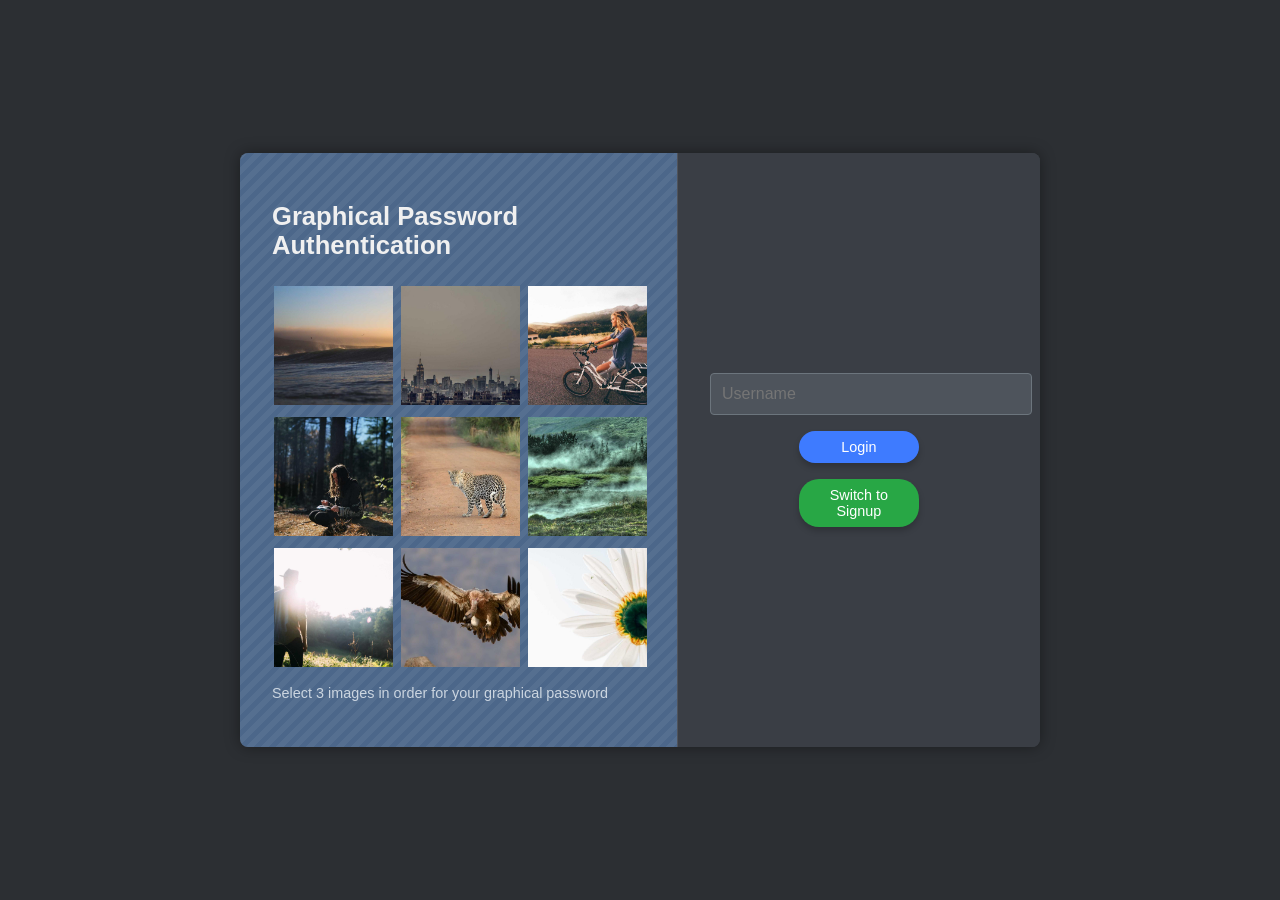
<file: index.html>
<!DOCTYPE html>
<html lang="en">
<head>
    <meta charset="UTF-8">
    <meta name="viewport" content="width=device-width, initial-scale=1.0">
    <title>Graphical Password Authentication</title>
    <link rel="stylesheet" href="css/styles.css">
    <script src="https://code.jquery.com/jquery-3.6.0.min.js"></script>
</head>
<body>
    <div class="container">
        <div class="left-section">
            <h1>Graphical Password Authentication</h1>
            <div id="imageGrid" class="image-grid"></div>
            <p id="instructions">Select 3 images in order for your graphical password</p>
        </div>
        
        <div class="right-section">
            <form id="authForm">
                <input type="text" id="username" placeholder="Username" required>
               
                <button type="submit" id="submitBtn">Login</button>
            </form>
            <button id="toggleModeBtn">Switch to Signup</button>
        </div>
    </div>
    
    <script src="js/imageSelection.js"></script>
    <script src="js/auth.js"></script>
</body>
</html>
</file>
<file: css/styles.css>
body {
    font-family: Arial, sans-serif;
    display: flex;
    justify-content: center;
    align-items: center;
    min-height: 100vh;
    margin: 0;
    background-color: #2c2f33; /* Dark gray background */
    color: #f0f0f0;
}

/* Main container with darker frame */
.container {
    display: flex;
    max-width: 800px;
    width: 90%;
    background-color: #3b4148; /* Dark charcoal background for container */
    border-radius: 8px;
    overflow: hidden;
    box-shadow: 0 0 15px rgba(0, 0, 0, 0.4); /* Enhanced shadow for depth */
}

/* Left section with blue patterned background */
.left-section {
    flex: 1;
    padding: 2rem;
    border-right: 1px solid #4f535b;
    background-color: #4c678a; /* Muted blue to add contrast */
    background-image: linear-gradient(135deg, rgba(255, 255, 255, 0.05) 25%, transparent 25%, transparent 50%, rgba(255, 255, 255, 0.05) 50%, rgba(255, 255, 255, 0.05) 75%, transparent 75%, transparent);
    background-size: 15px 15px; /* Slightly larger pattern */
    color: #f0f0f0; /* Light text for readability */
}

h1 {
    color: #f0f0f0; /* White text for header */
    font-size: 1.6rem;
    margin-bottom: 1.5rem;
}

.image-grid {
    display: grid;
    grid-template-columns: repeat(3, 1fr);
    gap: 0.5rem;
    margin-top: 1rem;
}

.image-item {
    width: 100%;
    aspect-ratio: 1;
    object-fit: cover;
    cursor: pointer;
    border: 2px solid transparent;
    transition: border-color 0.3s ease, filter 0.3s ease;
}

.image-item:hover {
    filter: brightness(0.8); /* Darken effect on hover */
}

.image-item.selected {
    border-color: #7eb6ff; /* Bright blue to indicate selection */
    animation: bounce 0.3s ease; /* Apply bounce animation on click */
}

/* Bounce animation keyframes */
@keyframes bounce {
    0% { transform: scale(1); }
    50% { transform: scale(1.1); }
    100% { transform: scale(1); }
}


#instructions {
    text-align: left;
    font-size: 0.9rem;
    color: #cbd5e0; /* Muted light color for instructions */
    margin-top: 1rem;
}

/* Right section for form fields and buttons */
.right-section {
    flex: 0.8;
    padding: 2rem;
    display: flex;
    flex-direction: column;
    justify-content: center;
    background-color: #3a3e45; /* Dark gray complementing the blue */
}

form {
    display: flex;
    flex-direction: column;
    gap: 1rem;
}

input {
    padding: 0.7rem;
    border: 1px solid #6c757d;
    border-radius: 4px;
    font-size: 1rem;
    width: 100%;
    background-color: #4e545c; /* Input background */
    color: #f0f0f0; /* Light text color for inputs */
}

/* Button styling with smaller size and rounder shape */
/* Button styling with smaller size and rounder shape */
button {
    padding: 0.5rem 1rem; /* Keep padding for height */
    font-size: 0.9rem; /* Font size */
    border-radius: 20px; /* Rounded button shape */
    cursor: pointer;
    border: none;
    color: white;
    margin: 0 auto;
    background-color: #3e7bff;
    transition: transform 0.2s ease, box-shadow 0.2s ease;
    width: 120px; /* Fixed width for smaller buttons */
    max-width: 100%; /* Ensure it doesn't overflow */
}

/* Login button specific styling */
#submitBtn {
    background-color: #3e7bff;
}

#submitBtn:hover {
    background-color: #3462cc;
}

/* Signup toggle button specific styling */
#toggleModeBtn {
    background-color: #28a745;
    margin-top: 1rem;
}

#toggleModeBtn:hover {
    background-color: #218838;
}

/* Click animation */
button:active {
    transform: scale(0.95); /* Button scales down when clicked */
    box-shadow: 0 0 5px rgba(0, 0, 0, 0.3) inset; /* Inner shadow for click effect */
}

/* Adding a stylish shadow for both buttons */
button {
    box-shadow: 0 4px 6px rgba(0, 0, 0, 0.2); /* Regular shadow */
}

/* Optional: Make buttons bounce slightly back to original size after click */
@keyframes bounceBack {
    0% { transform: scale(0.95); }
    60% { transform: scale(1.05); }
    100% { transform: scale(1); }
}

button:active {
    animation: bounceBack 0.3s ease;
}
</file>
